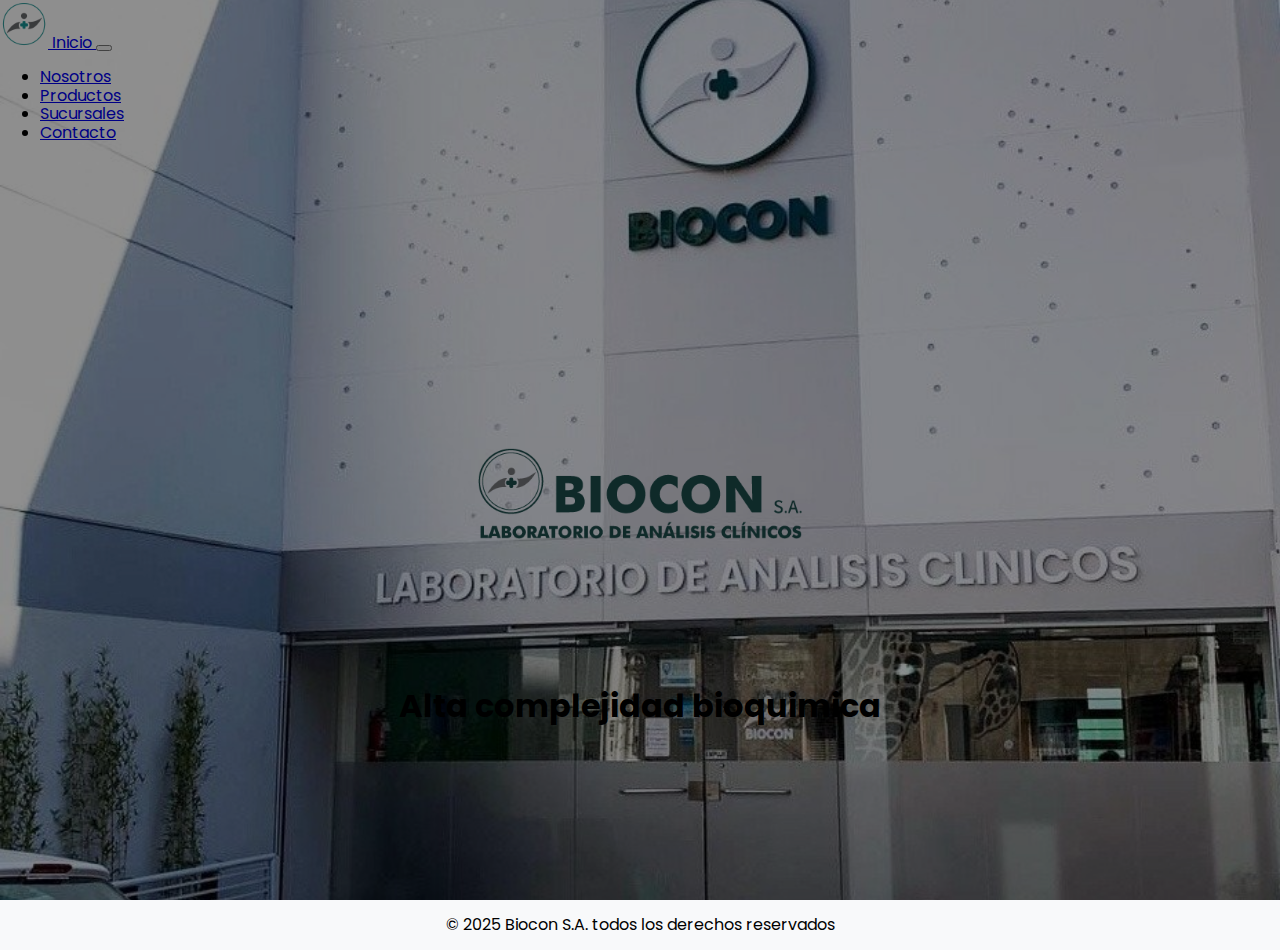
<file: index.html>
<!DOCTYPE html>
<html lang="en">

<head>
    <meta charset="UTF-8">
    <meta name="viewport" content="width=device-width, initial-scale=1.0">
    <title>Biocon Laboratorios</title>
    <link rel="stylesheet" href="./styleCss/style.css">
    <link rel="stylesheet" href="./styleCss/normalize.css">
    <link
        href="https://fonts.googleapis.com/css2?family=Poppins:ital,wght@0,100;0,200;0,300;0,400;0,500;0,600;0,700;0,800;0,900;1,100;1,200;1,300;1,400;1,500;1,600;1,700;1,800;1,900&family=Ubuntu+Sans:ital,wght@0,100..800;1,100..800&display=swap"
        rel="stylesheet">
    <link rel="icon" href="./imagenes/logoIco.png" type="image/x-icon">
    <link href="https://cdn.jsdelivr.net/npm/bootstrap@5.3.6/dist/css/bootstrap.min.css" rel="stylesheet"
        integrity="sha384-4Q6Gf2aSP4eDXB8Miphtr37CMZZQ5oXLH2yaXMJ2w8e2ZtHTl7GptT4jmndRuHDT" crossorigin="anonymous">

    <meta name="author" content="Pereyra Jennie">

    <meta name="keywords"
        content="laboratorio bioquímico, análisis clínicos, estudios de sangre, análisis de orina, bioquímica clínica, laboratorio médico">

    <meta name="description"
        content="Laboratorio bioquímico en Cordoba Capital y Jesus Maria especializado en análisis clínicos, estudios de rutina y diagnóstico confiable. Atención profesional y rápida.">
</head>

<body>


    <header class="header-principal">
        <div class="oscurecer-fondo">
        </div>

        <nav class="navbar navbar-expand-lg bg-body-tertiary">
            <div class="container-fluid">
                <a class="navbar-brand" href="index.html">
                    <img class="logoIco" src="./imagenes/logoIco.png" alt="logo institucional circular"> Inicio
                </a>
                <button class="navbar-toggler" type="button" data-bs-toggle="collapse" data-bs-target="#navbarNav"
                    aria-controls="navbarNav" aria-expanded="false" aria-label="Toggle navigation">
                    <span class="navbar-toggler-icon"></span>
                </button>
                <div class="collapse navbar-collapse" id="navbarNav">
                    <ul class="navbar-nav">
                        <li class="nav-item">
                            <a class="nav-link" href="./pages/nosotros.html">Nosotros</a>
                        </li>
                        <li class="nav-item">
                            <a class="nav-link" href="./pages/productos.html">Productos</a>
                        </li>
                        <li class="nav-item">
                            <a class="nav-link" href="./pages/sucursales.html">Sucursales</a>
                        </li>
                        <li class="nav-item">
                            <a class="nav-link" href="./pages/contacto.html">Contacto</a>
                        </li>
                    </ul>
                </div>
            </div>
        </nav>

        <div class="header-inferior">
            <img src="./imagenes/logoGeneral.png" alt="Logo institucional grande con leyenda Biocon laboratorios S.A."
                class="logo-header">
            <h1 class="titulo-principal">Alta complejidad bioquimica</h1>
        </div>
    </header>



    <footer class="footer-principal"> © 2025 Biocon S.A. todos los derechos reservados </footer>

    <script src="https://cdn.jsdelivr.net/npm/bootstrap@5.3.6/dist/js/bootstrap.bundle.min.js"></script>

</body>

</html>
</file>
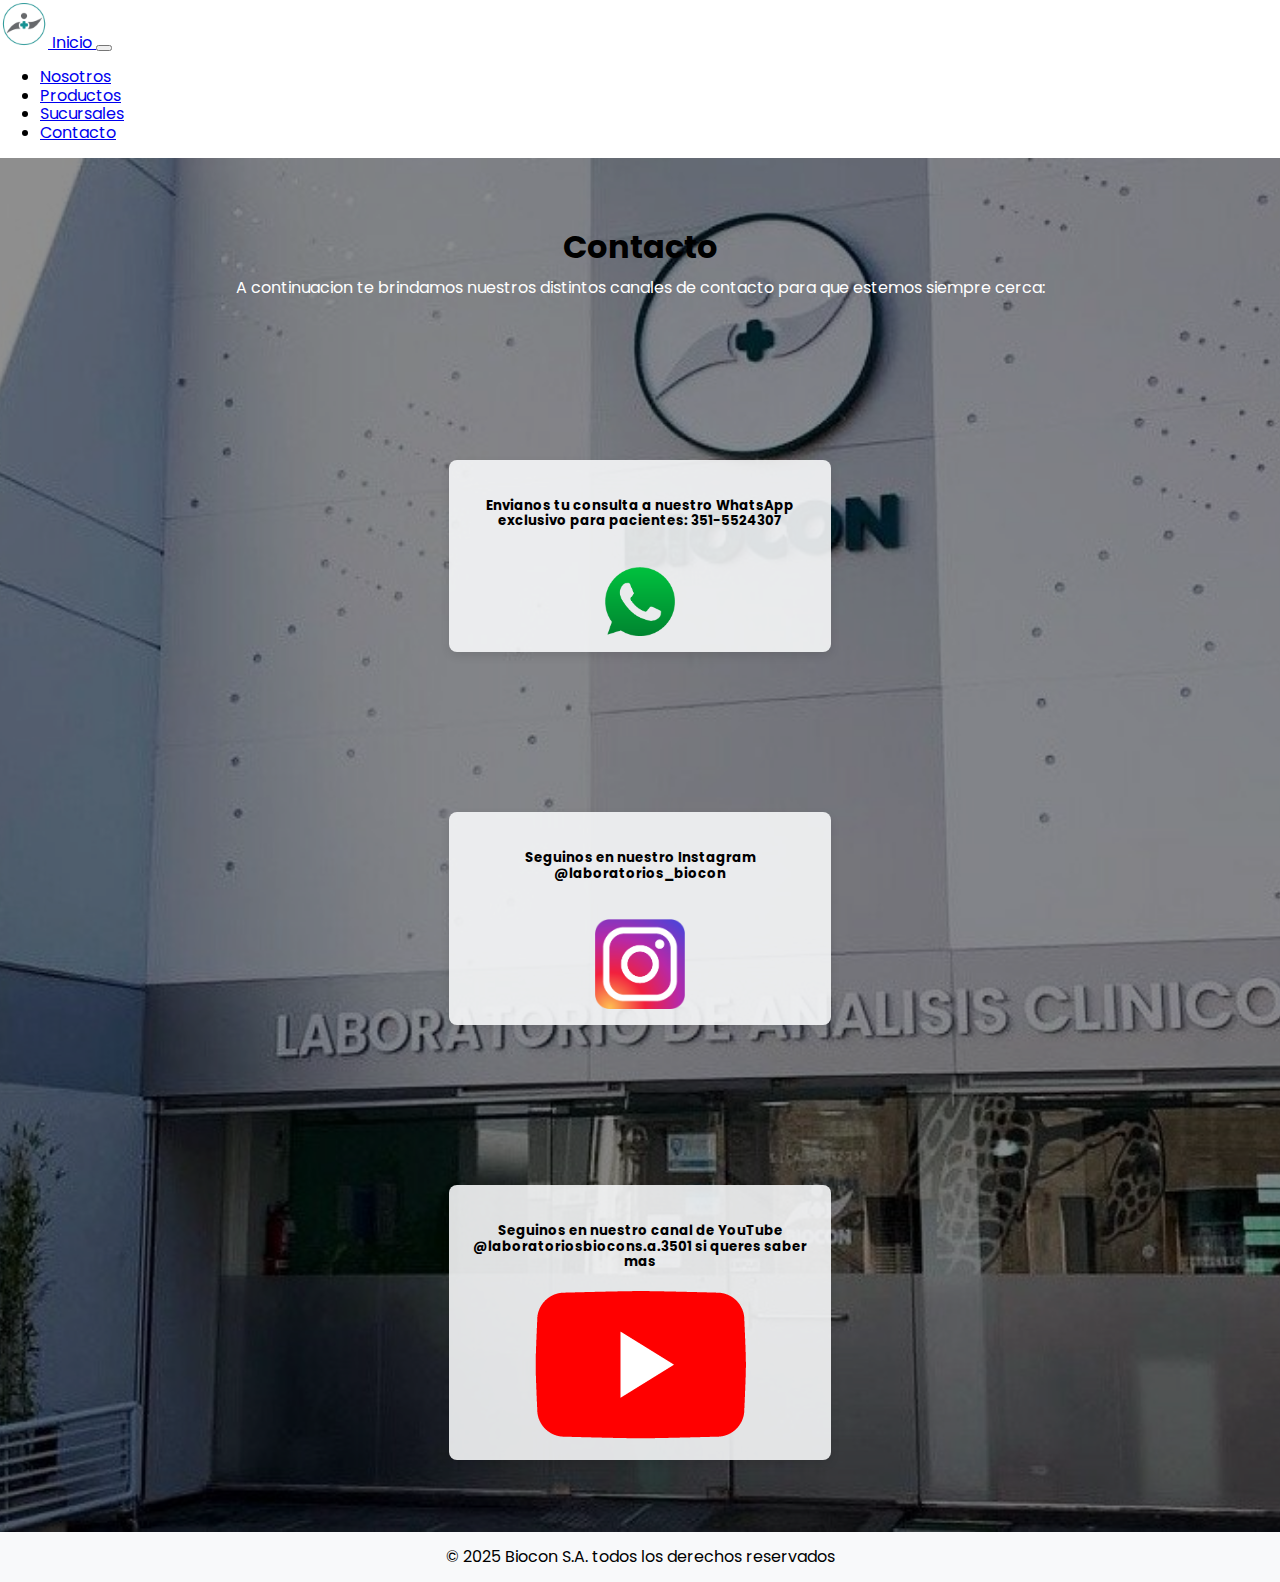
<file: pages/contacto.html>
<!DOCTYPE html>
<html lang="en">

<head>
    <meta charset="UTF-8">
    <meta name="viewport" content="width=device-width, initial-scale=1.0">
    <title>Biocon Laboratorios - Contacto</title>
    <link rel="stylesheet" href="../styleCss/style.css">
    <link rel="stylesheet" href="../styleCss/normalize.css">
    <link
        href="https://fonts.googleapis.com/css2?family=Poppins:ital,wght@0,100;0,200;0,300;0,400;0,500;0,600;0,700;0,800;0,900;1,100;1,200;1,300;1,400;1,500;1,600;1,700;1,800;1,900&family=Ubuntu+Sans:ital,wght@0,100..800;1,100..800&display=swap"
        rel="stylesheet">
    <link rel="icon" href="../imagenes/logoIco.png" type="image/x-icon">
    <link href="https://cdn.jsdelivr.net/npm/bootstrap@5.3.6/dist/css/bootstrap.min.css" rel="stylesheet"
        integrity="sha384-4Q6Gf2aSP4eDXB8Miphtr37CMZZQ5oXLH2yaXMJ2w8e2ZtHTl7GptT4jmndRuHDT" crossorigin="anonymous">

    <meta name="author" content="Pereyra Jennie">

    <meta name="keywords"
        content="contacto laboratorio, turnos análisis clínicos, consultas bioquímica, laboratorio bioquímico, teléfono laboratorio, mutuales, apross, pami">

    <meta name="description"
        content="Contactanos para obtener asesoramiento. Laboratorio bioquímico con atención personalizada y rápida respuesta.">
</head>

<body>


    <header class="header-contacto">
        <nav class="navbar navbar-expand-lg bg-body-tertiary">

            <div class="container-fluid">
                <a class="navbar-brand" href="../index.html">
                    <img class="logoIco" src="../imagenes/logoIco.png" alt="logo institucional circular"> Inicio
                </a>
                <button class="navbar-toggler" type="button" data-bs-toggle="collapse" data-bs-target="#navbarNav"
                    aria-controls="navbarNav" aria-expanded="false" aria-label="Toggle navigation">
                    <span class="navbar-toggler-icon"></span>
                </button>
                <div class="collapse navbar-collapse" id="navbarNav">
                    <ul class="navbar-nav">
                        <li class="nav-item">
                            <a class="nav-link" href=nosotros.html>Nosotros</a>
                        </li>
                        <li class="nav-item">
                            <a class="nav-link" href=productos.html>Productos</a>
                        </li>
                        <li class="nav-item">
                            <a class="nav-link" href=sucursales.html>Sucursales</a>
                        </li>
                        <li class="nav-item">
                            <a class="nav-link" href=contacto.html>Contacto</a>
                        </li>
                    </ul>
                </div>
            </div>
        </nav>
    </header>

    <main class="main-contacto">

        <div class="oscurecer-fondo">
        </div>

        <section class="header-inferior">
            <article>
                <h1 class="titulo-principal">Contacto</h1>
                <p class="texto-principal">A continuacion te brindamos nuestros distintos canales de contacto para que
                    estemos siempre cerca:</p>
            </article>
        </section>

        <section class="contacto-container">
            <article class="card-contacto">
                <h5>Envianos tu consulta a nuestro WhatsApp exclusivo para pacientes: 351-5524307</h5>
                <a href="https://api.whatsapp.com/send?phone=5493515524307" target="_blank" rel="noopener noreferrer">
                    <img src="../imagenes/whatsApp.png" class="icono-whatsApp" alt="Logo WhatsApp">
                </a>
            </article>
        </section>

        <section class="contacto-container">
            <article class="card-contacto">
                <h5>Seguinos en nuestro Instagram @laboratorios_biocon</h5>
                <a href="https://www.instagram.com/laboratorios_biocon?igsh=YTljd3FrbDhqdHB0" target="_blank"
                    rel="noopener noreferrer">
                    <img src="../imagenes/instagram.png" class="icono-instagram" alt="Logo Instagram">
                </a>
            </article>
        </section>

        <section class="contacto-container">
            <article class="card-contacto">
                <h5>Seguinos en nuestro canal de YouTube @laboratoriosbiocons.a.3501 si queres saber mas</h5>
                <a href="https://youtube.com/@laboratoriosbiocons.a.3501?si=eAXrAeOVVc0a90i1" target="_blank"
                    rel="noopener noreferrer">
                    <img src="../imagenes/youTube.png" class="icono-youTube" alt="Logo YouTube">
                </a>
            </article>
        </section>
    </main>

    <footer class="footer-contacto"> © 2025 Biocon S.A. todos los derechos reservados </footer>

    <script src="https://cdn.jsdelivr.net/npm/bootstrap@5.3.6/dist/js/bootstrap.bundle.min.js"></script>

</body>

</html>
</file>
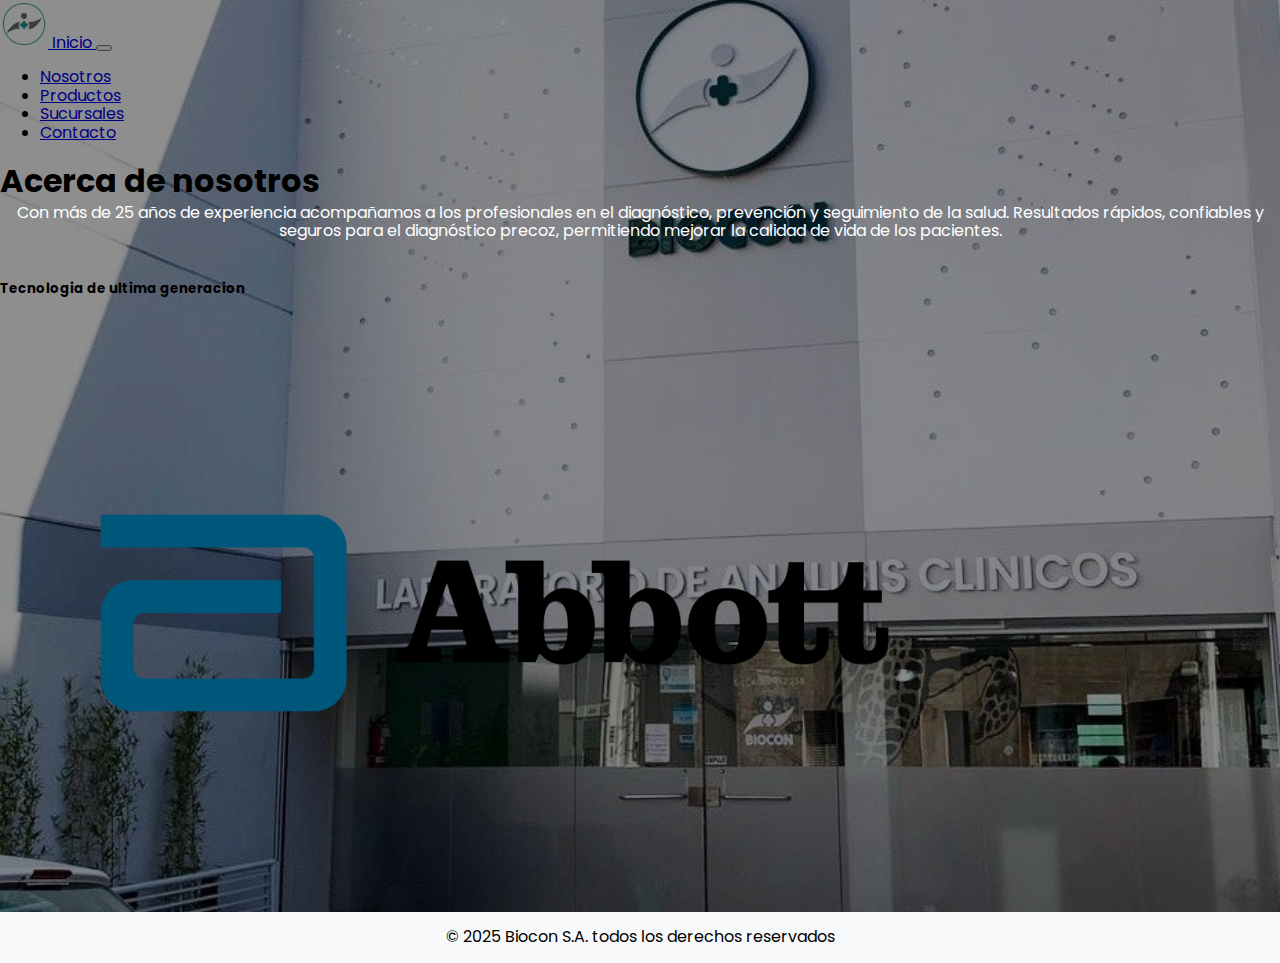
<file: pages/nosotros.html>
<!DOCTYPE html>
<html lang="en">

<head>
    <meta charset="UTF-8">
    <meta name="viewport" content="width=device-width, initial-scale=1.0">
    <title>Biocon Laboratorios - Nosotros</title>
    <link rel="stylesheet" href="../styleCss/style.css">
    <link rel="stylesheet" href="../styleCss/normalize.css">
    <link
        href="https://fonts.googleapis.com/css2?family=Poppins:ital,wght@0,100;0,200;0,300;0,400;0,500;0,600;0,700;0,800;0,900;1,100;1,200;1,300;1,400;1,500;1,600;1,700;1,800;1,900&family=Ubuntu+Sans:ital,wght@0,100..800;1,100..800&display=swap"
        rel="stylesheet">
    <link rel="icon" href="../imagenes/logoIco.png" type="image/x-icon">
    <link href="https://cdn.jsdelivr.net/npm/bootstrap@5.3.6/dist/css/bootstrap.min.css" rel="stylesheet"
        integrity="sha384-4Q6Gf2aSP4eDXB8Miphtr37CMZZQ5oXLH2yaXMJ2w8e2ZtHTl7GptT4jmndRuHDT" crossorigin="anonymous">

    <meta name="author" content="Pereyra Jennie">

    <meta name="keywords" content="equipo bioquímico, profesionales de laboratorio, trayectoria, misión laboratorio, laboratorio bioquímico, atención personalizada">

    <meta name="description" content="Conocé la trayectoria y el equipo profesional de nuestro laboratorio bioquímico. Comprometidos con tu salud y confianza.">

</head>

<body>

    <header class="header-nosotros">
        <div class="oscurecer-fondo"></div>

        <nav class="navbar navbar-expand-lg bg-body-tertiary">
            <div class="container-fluid">
                <a class="navbar-brand" href="../index.html">
                    <img class="logoIco" src="../imagenes/logoIco.png" alt="logo institucional circular"> Inicio
                </a>
                <button class="navbar-toggler" type="button" data-bs-toggle="collapse" data-bs-target="#navbarNav"
                    aria-controls="navbarNav" aria-expanded="false" aria-label="Toggle navigation">
                    <span class="navbar-toggler-icon"></span>
                </button>
                <div class="collapse navbar-collapse" id="navbarNav">
                    <ul class="navbar-nav">
                        <li class="nav-item">
                            <a class="nav-link" href="nosotros.html">Nosotros</a>
                        </li>
                        <li class="nav-item">
                            <a class="nav-link" href="productos.html">Productos</a>
                        </li>
                        <li class="nav-item">
                            <a class="nav-link" href="sucursales.html">Sucursales</a>
                        </li>
                        <li class="nav-item">
                            <a class="nav-link" href="contacto.html">Contacto</a>
                        </li>
                    </ul>
                </div>
            </div>
        </nav>

        <div>
            <h1 class="titulo-principal"> Acerca de nosotros</h1>
            <p class="texto-principal"> Con más de 25 años de experiencia acompañamos a los profesionales en el
                diagnóstico, prevención y seguimiento de la salud. Resultados rápidos, confiables y seguros para el
                diagnóstico precoz, permitiendo mejorar la calidad de vida de los pacientes.</p>
            <h5 class="subtitulo-nosotros">Tecnologia de ultima generacion</h5>
            <img src="../imagenes/abbott.png" alt="Logo Abbott" class="logo-abbott">
        </div>
    </header>

    <footer class="footer-nosotros"> © 2025 Biocon S.A. todos los derechos reservados </footer>

    <script src="https://cdn.jsdelivr.net/npm/bootstrap@5.3.6/dist/js/bootstrap.bundle.min.js"></script>

</body>

</html>
</file>
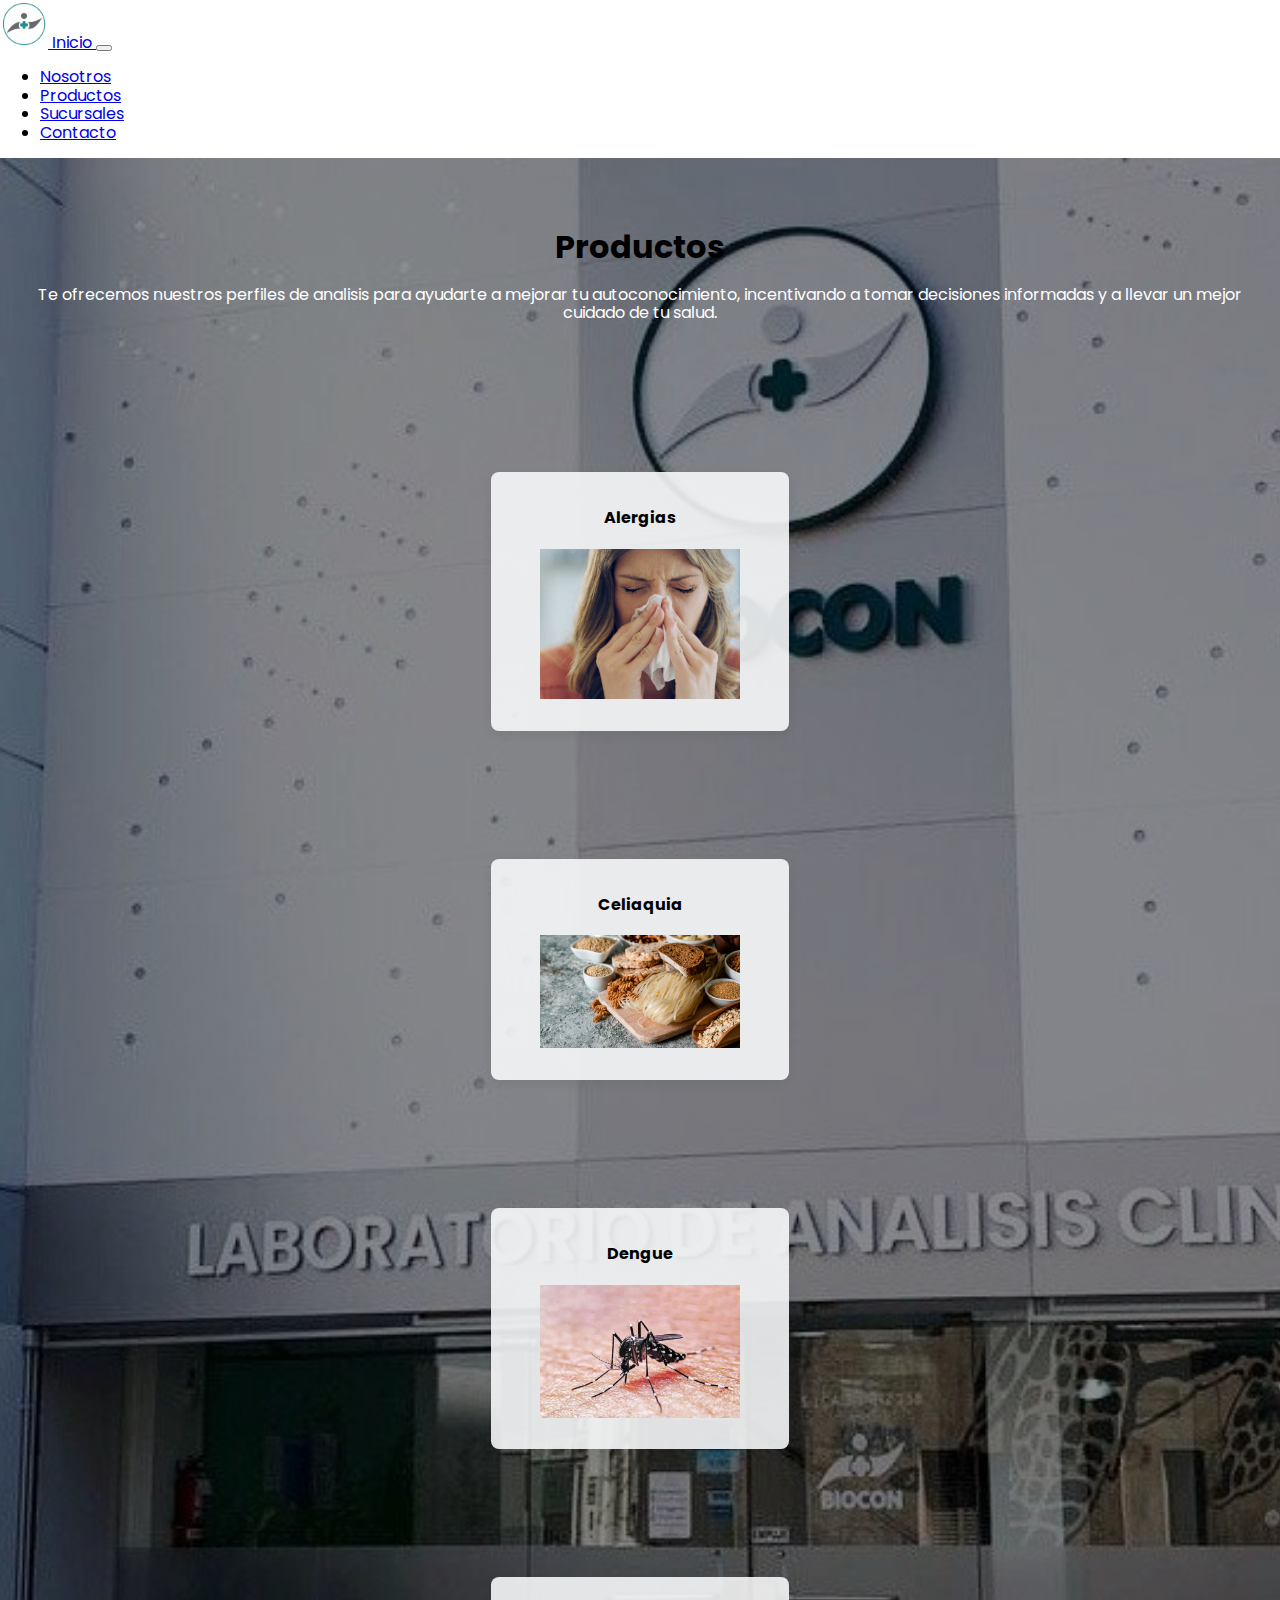
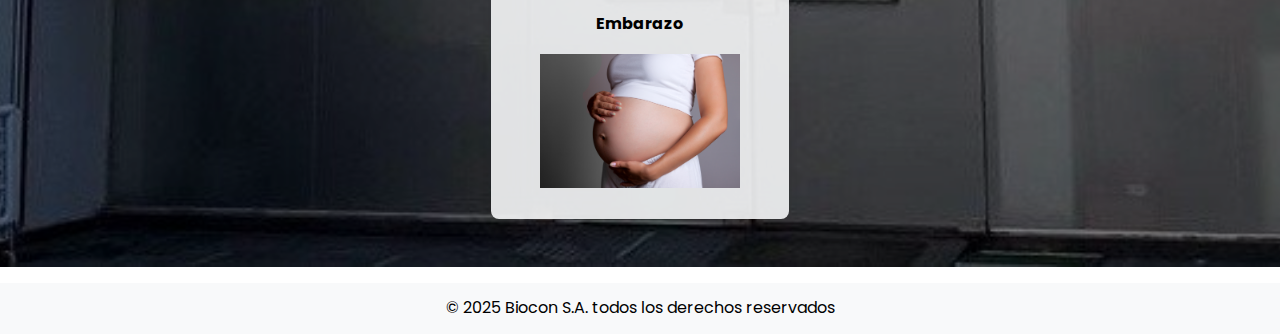
<file: pages/productos.html>
<!DOCTYPE html>
<html lang="en">

<head>
    <meta charset="UTF-8">
    <meta name="viewport" content="width=device-width, initial-scale=1.0">
    <title>Biocon Laboratorios - Productos</title>
    <link rel="stylesheet" href="../styleCss/style.css">
    <link rel="stylesheet" href="../styleCss/normalize.css">
    <link
        href="https://fonts.googleapis.com/css2?family=Poppins:ital,wght@0,100;0,200;0,300;0,400;0,500;0,600;0,700;0,800;0,900;1,100;1,200;1,300;1,400;1,500;1,600;1,700;1,800;1,900&family=Ubuntu+Sans:ital,wght@0,100..800;1,100..800&display=swap"
        rel="stylesheet">
    <link rel="icon" href="../imagenes/logoIco.png" type="image/x-icon">
    <link href="https://cdn.jsdelivr.net/npm/bootstrap@5.3.6/dist/css/bootstrap.min.css" rel="stylesheet"
        integrity="sha384-4Q6Gf2aSP4eDXB8Miphtr37CMZZQ5oXLH2yaXMJ2w8e2ZtHTl7GptT4jmndRuHDT" crossorigin="anonymous">

    <meta name="author" content="Pereyra Jennie">

    <meta name="keywords"
        content="análisis clínicos, estudios bioquímicos, perfiles, autoconocimiento, diagnóstico clínico, mutuales, apross, pami">

    <meta name="description"
        content="Descubrí nuestros servicios y análisis clínicos disponibles. Calidad y precisión en cada estudio bioquímico realizado.">
</head>

<body>
    <header class="header-productos">
        <nav class="navbar navbar-expand-lg bg-body-tertiary">
            <div class="container-fluid">
                <a class="navbar-brand" href="../index.html">
                    <img class="logoIco" src="../imagenes/logoIco.png" alt="logo institucional circular"> Inicio
                </a>
                <button class="navbar-toggler" type="button" data-bs-toggle="collapse" data-bs-target="#navbarNav"
                    aria-controls="navbarNav" aria-expanded="false" aria-label="Toggle navigation">
                    <span class="navbar-toggler-icon"></span>
                </button>
                <div class="collapse navbar-collapse" id="navbarNav">
                    <ul class="navbar-nav">
                        <li class="nav-item">
                            <a class="nav-link" href="nosotros.html">Nosotros</a>
                        </li>
                        <li class="nav-item">
                            <a class="nav-link" href="productos.html">Productos</a>
                        </li>
                        <li class="nav-item">
                            <a class="nav-link" href="sucursales.html">Sucursales</a>
                        </li>
                        <li class="nav-item">
                            <a class="nav-link" href="contacto.html">Contacto</a>
                        </li>
                    </ul>
                </div>
            </div>
        </nav>
    </header>

    <main class="main-productos">

        <div class="oscurecer-fondo">
        </div>

        <section>
            <article class="header-inferior">
                <h1 class="titulo-principal">Productos</h1>
                <p class="texto-principal">Te ofrecemos nuestros perfiles de analisis para ayudarte a mejorar tu
                    autoconocimiento, incentivando a tomar decisiones informadas y a llevar un mejor cuidado de tu
                    salud.</p>
            </article>
        </section>

        <section class="productos-container">
            <article class="card-productos">
                <h4>Alergias</h4>
                <a href="https://bioconlaboratorios.com/producto/alergia/" target="_blank" rel="noopener noreferrer">
                    <img class="imagenProducto" src="../imagenes/alergia.jpeg" alt="Mujer rubia limpiandose la nariz">
                </a>
            </article>
        </section>

        <section class="productos-container">
            <article class="card-productos">
                <h4>Celiaquia</h4>
                <a href="https://bioconlaboratorios.com/producto/celiaquia/" target="_blank" rel="noopener noreferrer">
                    <img class="imagenProducto" src="../imagenes/celiaquia.jpeg" alt="Grupo de alimentos sin tacc">
                </a>
            </article>
        </section>

        <section class="productos-container">
            <article class="card-productos">
                <h4>Dengue</h4>
                <a href="https://bioconlaboratorios.com/producto/dengue-antigeno/" target="_blank"
                    rel="noopener noreferrer">
                    <img class="imagenProducto" src="../imagenes/dengue.jpeg" alt="Mosquito aedes aegypti picando">
                </a>
            </article>
        </section>

        <section class="productos-container">
            <article class="card-productos">
                <h4>Embarazo</h4>
                <a href="https://bioconlaboratorios.com/producto/embarazo/" target="_blank" rel="noopener noreferrer">
                    <img class="imagenProducto" src="../imagenes/embarazo.jpeg"
                        alt="Torso que muestra panza embarazada">
                </a>
            </article>
        </section>
    </main>


    <footer class="footer-productos"> © 2025 Biocon S.A. todos los derechos reservados </footer>

    <script src="https://cdn.jsdelivr.net/npm/bootstrap@5.3.6/dist/js/bootstrap.bundle.min.js"></script>

</body>

</html>
</file>
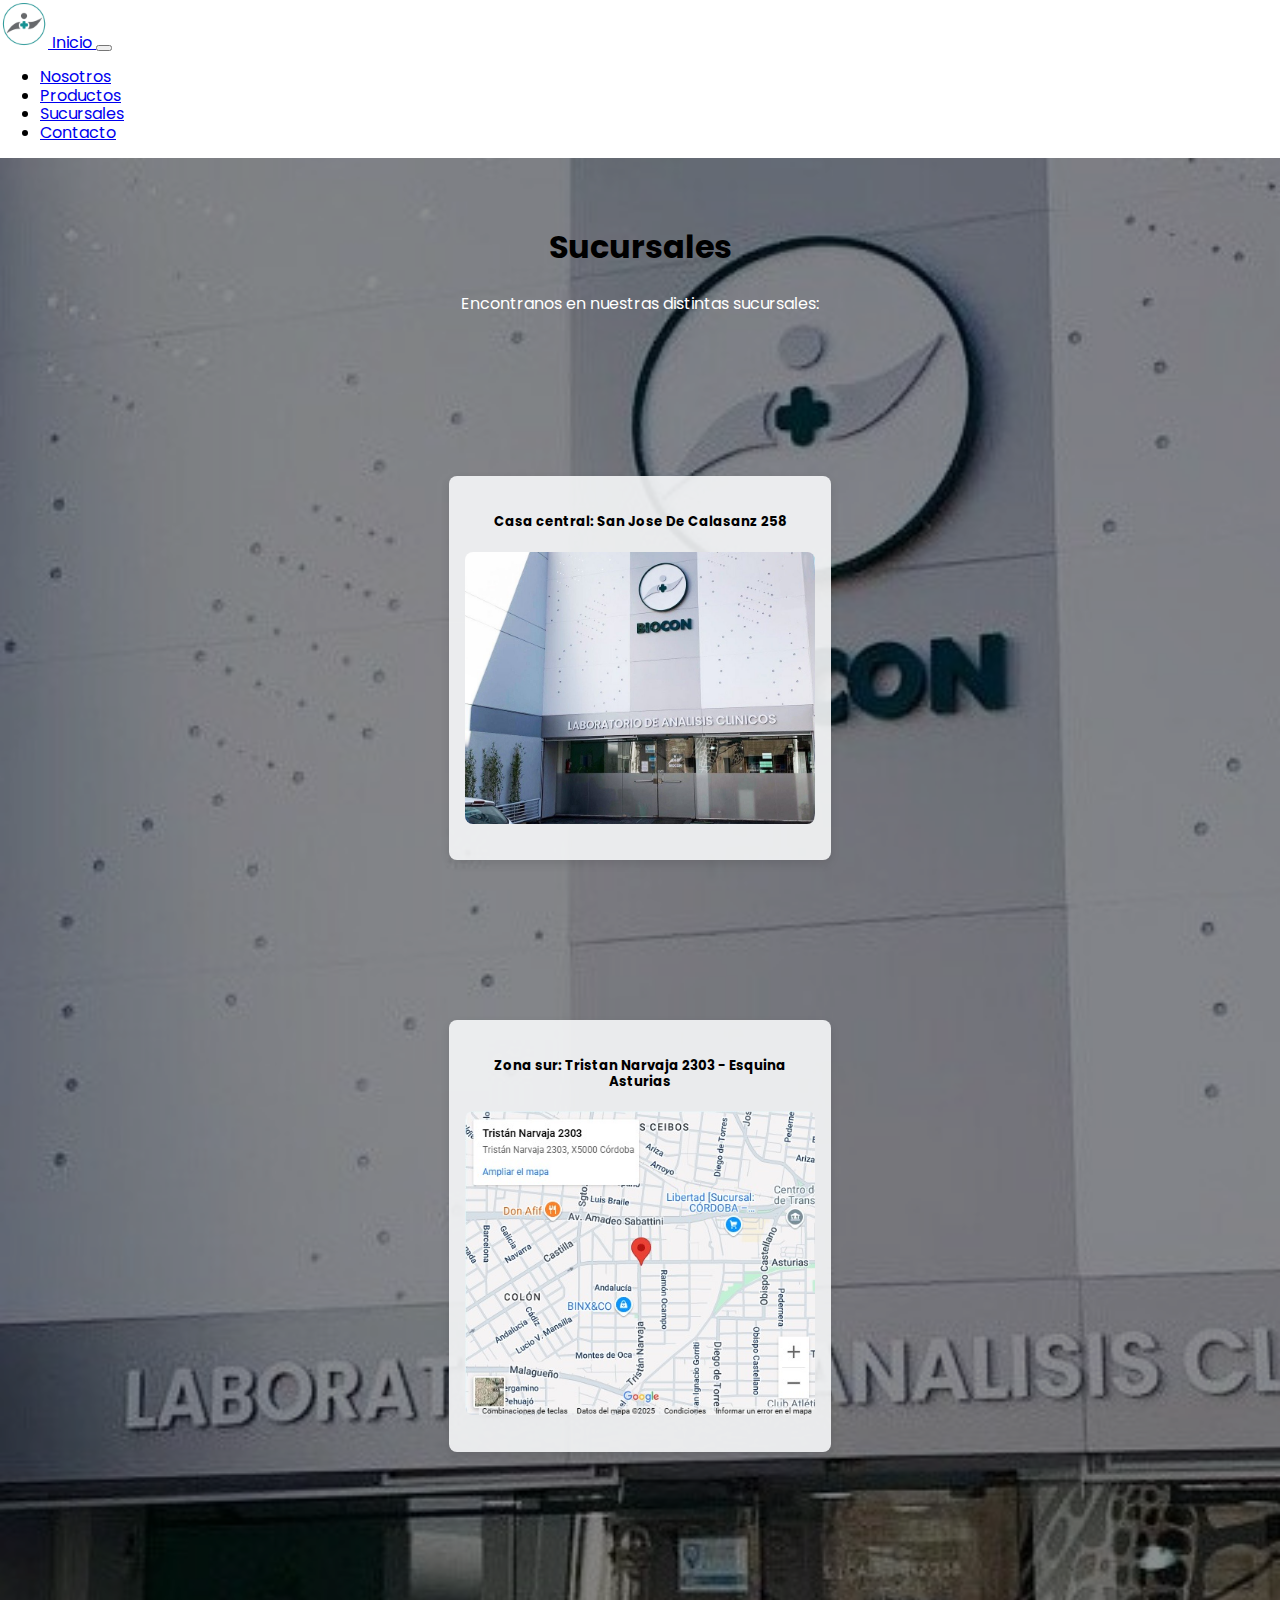
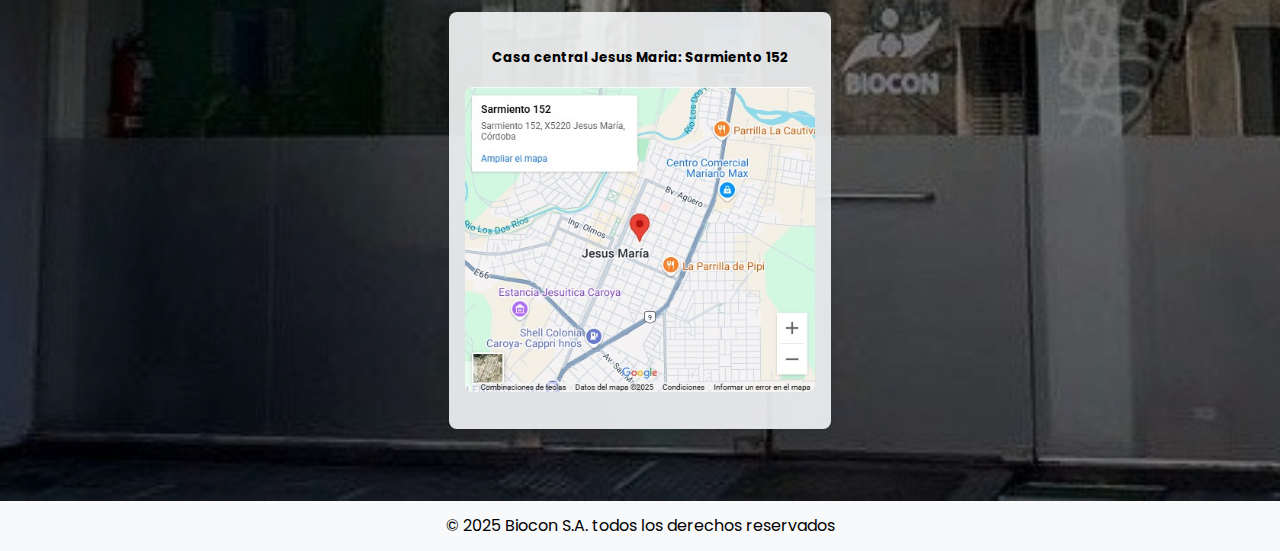
<file: pages/sucursales.html>
<!DOCTYPE html>
<html lang="en">

<head>
    <meta charset="UTF-8">
    <meta name="viewport" content="width=device-width, initial-scale=1.0">
    <title>Biocon Laboratorios - Sucursales</title>
    <link rel="stylesheet" href="../styleCss/style.css">
    <link rel="stylesheet" href="../styleCss/normalize.css">
    <link
        href="https://fonts.googleapis.com/css2?family=Poppins:ital,wght@0,100;0,200;0,300;0,400;0,500;0,600;0,700;0,800;0,900;1,100;1,200;1,300;1,400;1,500;1,600;1,700;1,800;1,900&family=Ubuntu+Sans:ital,wght@0,100..800;1,100..800&display=swap"
        rel="stylesheet">
    <link rel="icon" href="../imagenes/logoIco.png" type="image/x-icon">
    <link href="https://cdn.jsdelivr.net/npm/bootstrap@5.3.6/dist/css/bootstrap.min.css" rel="stylesheet"
        integrity="sha384-4Q6Gf2aSP4eDXB8Miphtr37CMZZQ5oXLH2yaXMJ2w8e2ZtHTl7GptT4jmndRuHDT" crossorigin="anonymous">

    <meta name="author" content="Pereyra Jennie">

    <meta name="keywords"
        content="laboratorio bioquímico, sucursales laboratorio, laboratorio en Cordoba Capital, laboratorio en Jesus Maria, análisis clínicos cerca, direcciones laboratorio">

    <meta name="description"
        content="Encontrá todas nuestras sucursales y puntos de atención. Laboratorio bioquímico cerca tuyo con atención profesional.">
</head>

<body>


    <header class="header-sucursales">
        <nav class="navbar navbar-expand-lg bg-body-tertiary">
            <div class="container-fluid">
                <a class="navbar-brand" href="../index.html">
                    <img class="logoIco" src="../imagenes/logoIco.png" alt="logo institucional circular"> Inicio
                </a>
                <button class="navbar-toggler" type="button" data-bs-toggle="collapse" data-bs-target="#navbarNav"
                    aria-controls="navbarNav" aria-expanded="false" aria-label="Toggle navigation">
                    <span class="navbar-toggler-icon"></span>
                </button>
                <div class="collapse navbar-collapse" id="navbarNav">
                    <ul class="navbar-nav">
                        <li class="nav-item">
                            <a class="nav-link" href=nosotros.html>Nosotros</a>
                        </li>
                        <li class="nav-item">
                            <a class="nav-link" href=productos.html>Productos</a>
                        </li>
                        <li class="nav-item">
                            <a class="nav-link" href=sucursales.html>Sucursales</a>
                        </li>
                        <li class="nav-item">
                            <a class="nav-link" href=contacto.html>Contacto</a>
                        </li>
                    </ul>
                </div>
            </div>
        </nav>
    </header>

    <main class="main-sucursales">

        <div class="oscurecer-fondo">
        </div>

        <section>
            <article class="header-inferior">
                <h1 class="titulo-principal">Sucursales</h1>
                <p class="texto-principal">Encontranos en nuestras distintas sucursales:</p>
            </article>
        </section>

        <section class="sucursales-container">
            <article class="card-sucursales">
                <h5>Casa central: San Jose De Calasanz 258</h5>
                <a href="https://maps.app.goo.gl/8tegoYhxgPW6PEq68" target="_blank" rel="noopener noreferrer">
                    <img src="../imagenes/casaCentral.jpeg" alt="Casa central">
                </a>
            </article>
        </section>

        <section class="sucursales-container">
            <article class="card-sucursales">
                <h5>Zona sur: Tristan Narvaja 2303 - Esquina Asturias</h5>
                <a href="https://maps.app.goo.gl/yop2b8KH2a9RGprQ6" target="_blank" rel="noopener noreferrer">
                    <img src="../imagenes/ubicacionTristan.jpeg" alt="Sucursal Tristan Narvaja">
                </a>
            </article>
        </section>

        <section class="sucursales-container">
            <article class="card-sucursales">
                <h5>Casa central Jesus Maria: Sarmiento 152</h5>
                <a href="https://maps.app.goo.gl/7sKiLLRagE8rCobo6" target="_blank" rel="noopener noreferrer">
                    <img src="../imagenes/ubicacionJesus.jpeg" alt="Casa central Jesus Maria">
                </a>
            </article>
        </section>
    </main>

    <footer class="footer-sucursales"> © 2025 Biocon S.A. todos los derechos reservados </footer>

    <script src="https://cdn.jsdelivr.net/npm/bootstrap@5.3.6/dist/js/bootstrap.bundle.min.js"></script>

</body>

</html>
</file>
<file: styleCss/style.css>
/* Estilo general */
* {
    font-family: "Poppins", sans-serif;
}

body, html {
    margin: 0;
    padding: 0;
    overflow-x: hidden;
}

.oscurecer-fondo {
    position: absolute;
    height: 100%;
    width: 100%;
    background-color: rgba(0, 0, 0, 0.438);
}

/* Estilo header */
.header-principal,
.header-nosotros,
.main-productos,
.main-sucursales,
.main-contacto {
    background-image: url('../imagenes/casaCentral.jpeg');
    background-size: cover;
    background-position: center;
    background-repeat: no-repeat;
    width: 100vw;
    min-height: 100vh;
    position: relative;
    overflow: visible;
}

.header-inferior {
    display: flex;
    flex-direction: column;
    text-align: center;
    justify-content: center;
    padding: 50px 20px;
    height: 90%;
}

.logo-header {
    max-width: 325px;
    height: auto;
    align-items: center;
    margin: 0 auto;
    margin-bottom: 8rem;
    margin-top: 15rem;
}

.texto-principal {
    position: relative;
    top: 50%;
    left: 50%;
    transform: translate(-50%, -50%);
    text-align: center;
    color: rgb(255, 255, 255);
}

.logoIco {
    width: 3rem;
}

/* Estilo nosotros */
.titulo-nosotros {
    color: rgb(255, 255, 255);
    font-size: 2.5rem;
    margin-top: 4rem;
    margin-bottom: 4rem;
    position: relative;
    z-index: 2;
    text-align: center;
}

.texto-nosotros {
    position: relative;
    top: 50%;
    left: 50%;
    transform: translate(-50%, -50%);
    text-align: center;
    color: rgb(255, 255, 255);
    margin-top: 5rem;
}

/* Estilo productos */
.titulo-productos {
    color: rgb(255, 255, 255);
    font-size: 2.5rem;
    margin-top: 2rem;
    margin-bottom: 3rem;
    position: relative;
    z-index: 2;
    text-align: center;
}

.texto-productos {
    position: relative;
    top: 50%;
    left: 50%;
    transform: translate(-50%, -50%);
    text-align: center;
    color: rgb(255, 255, 255);
    margin-top: 3rem;
    margin-bottom: 0rem;
}

.productos-container {
    display: grid;
    grid-template-columns: repeat(auto-fit, minmax(300px, 1fr));
    margin-top: 0.1rem;
    margin-bottom: 1rem;
    justify-items: center;
    min-height: auto;
}

.card-productos {
    background-color: rgba(248, 249, 250, 0.89);
    border-radius: 8px;
    padding: 1.5rem;
    padding-top: 1rem;
    margin: 0.5rem;
    margin-top: 4rem;
    margin-bottom: 3rem;
    box-shadow: 0 4px 12px rgba(0, 0, 0, 0.06);
    max-width: 250px;
    display: flex;
    flex-direction: column;
    align-items: center;
    text-align: center;
    position: relative;
    z-index: 2;
    transition: transform 0.5s;
}

.card-productos:hover {
    transform: scale(1.05);
}

.imagenProducto {
    width: 80%;
    height: auto;
    object-fit: contain;
    max-height: 200px;
    margin-bottom: 0.2rem;
}

/* Estilo sucursales */
.titulo-sucursales {
    color: rgb(255, 255, 255);
    font-size: 2.5rem;
    margin-top: 4rem;
    margin-bottom: 3rem;
    position: relative;
    z-index: 2;
    text-align: center;
}

.texto-sucursales {
    position: relative;
    top: 50%;
    left: 50%;
    transform: translate(-50%, -50%);
    text-align: center;
    color: rgb(255, 255, 255);
    margin-top: 1rem;
    margin-bottom: 0rem;
}

.sucursales-container {
    display: flex;
    flex-wrap: wrap;
    justify-content: center;
    gap: 2rem;
    padding: 1.5rem;
}

.card-sucursales {
    background-color: rgba(248, 249, 250, 0.89);
    border-radius: 8px;
    padding: 1rem;
    margin: 0.5rem;
    margin-top: 4rem;
    margin-bottom: 3rem;
    box-shadow: 0 4px 10px rgba(0, 0, 0, 0.1);
    display: flex;
    flex-direction: column;
    align-items: center;
    text-align: center;
    position: relative;
    flex: 1 1 300px;
    max-width: 350px;
    z-index: 2;
    transition: transform 0.5s;
}

.card-sucursales:hover {
    transform: scale(1.05);
}

.card-sucursales img {
    width: 100%;
    height: auto;
    border-radius: 8px;
    margin-bottom: 1rem;
}

/* Estilo contacto */
.titulo-contacto {
    color: rgb(255, 255, 255);
    font-size: 2.5rem;
    margin-top: 4rem;
    margin-bottom: 3rem;
    position: relative;
    z-index: 2;
    text-align: center;
}

.texto-contacto {
    position: relative;
    top: 50%;
    left: 50%;
    transform: translate(-50%, -50%);
    text-align: center;
    color: rgb(255, 255, 255);
    margin-top: 1rem;
    margin-bottom: 0rem;
}

.contacto-container {
    display: flex;
    flex-wrap: wrap;
    justify-content: center;
    align-items: center;
    gap: 2rem;
    padding: 1.5rem;
}

.card-contacto {
    background-color: rgba(248, 249, 250, 0.89);
    border-radius: 8px;
    padding: 1rem;
    margin: 0.5rem;
    margin-top: 4rem;
    margin-bottom: 3rem;
    box-shadow: 0 4px 10px rgba(0, 0, 0, 0.1);
    display: flex;
    flex-direction: column;
    align-items: center;
    text-align: center;
    position: relative;
    flex: 1 1 300px;
    max-width: 350px;
    z-index: 2;
    transition: transform 0.5s;
}

.card-contacto:hover {
    transform: scale(1.05);
}

.icono-whatsApp,
.icono-instagram,
.icono-youtube {
    display: flex;
    align-items: center;
    justify-content: center;
    height: auto;
    object-fit: contain;
    margin-top: 1rem;
}

.icono-whatsApp { width: 70px; }
.icono-instagram { width: 90px; }
.icono-youtube { width: 125px; }

/* Estilo footer */
.footer-principal,
.footer-nosotros,
.footer-productos,
.footer-sucursales,
.footer-contacto {
    background-color: rgb(248, 249, 250);
    color: rgb(0, 0, 0);
    text-align: center;
    padding: 1rem 0;
}
</file>
